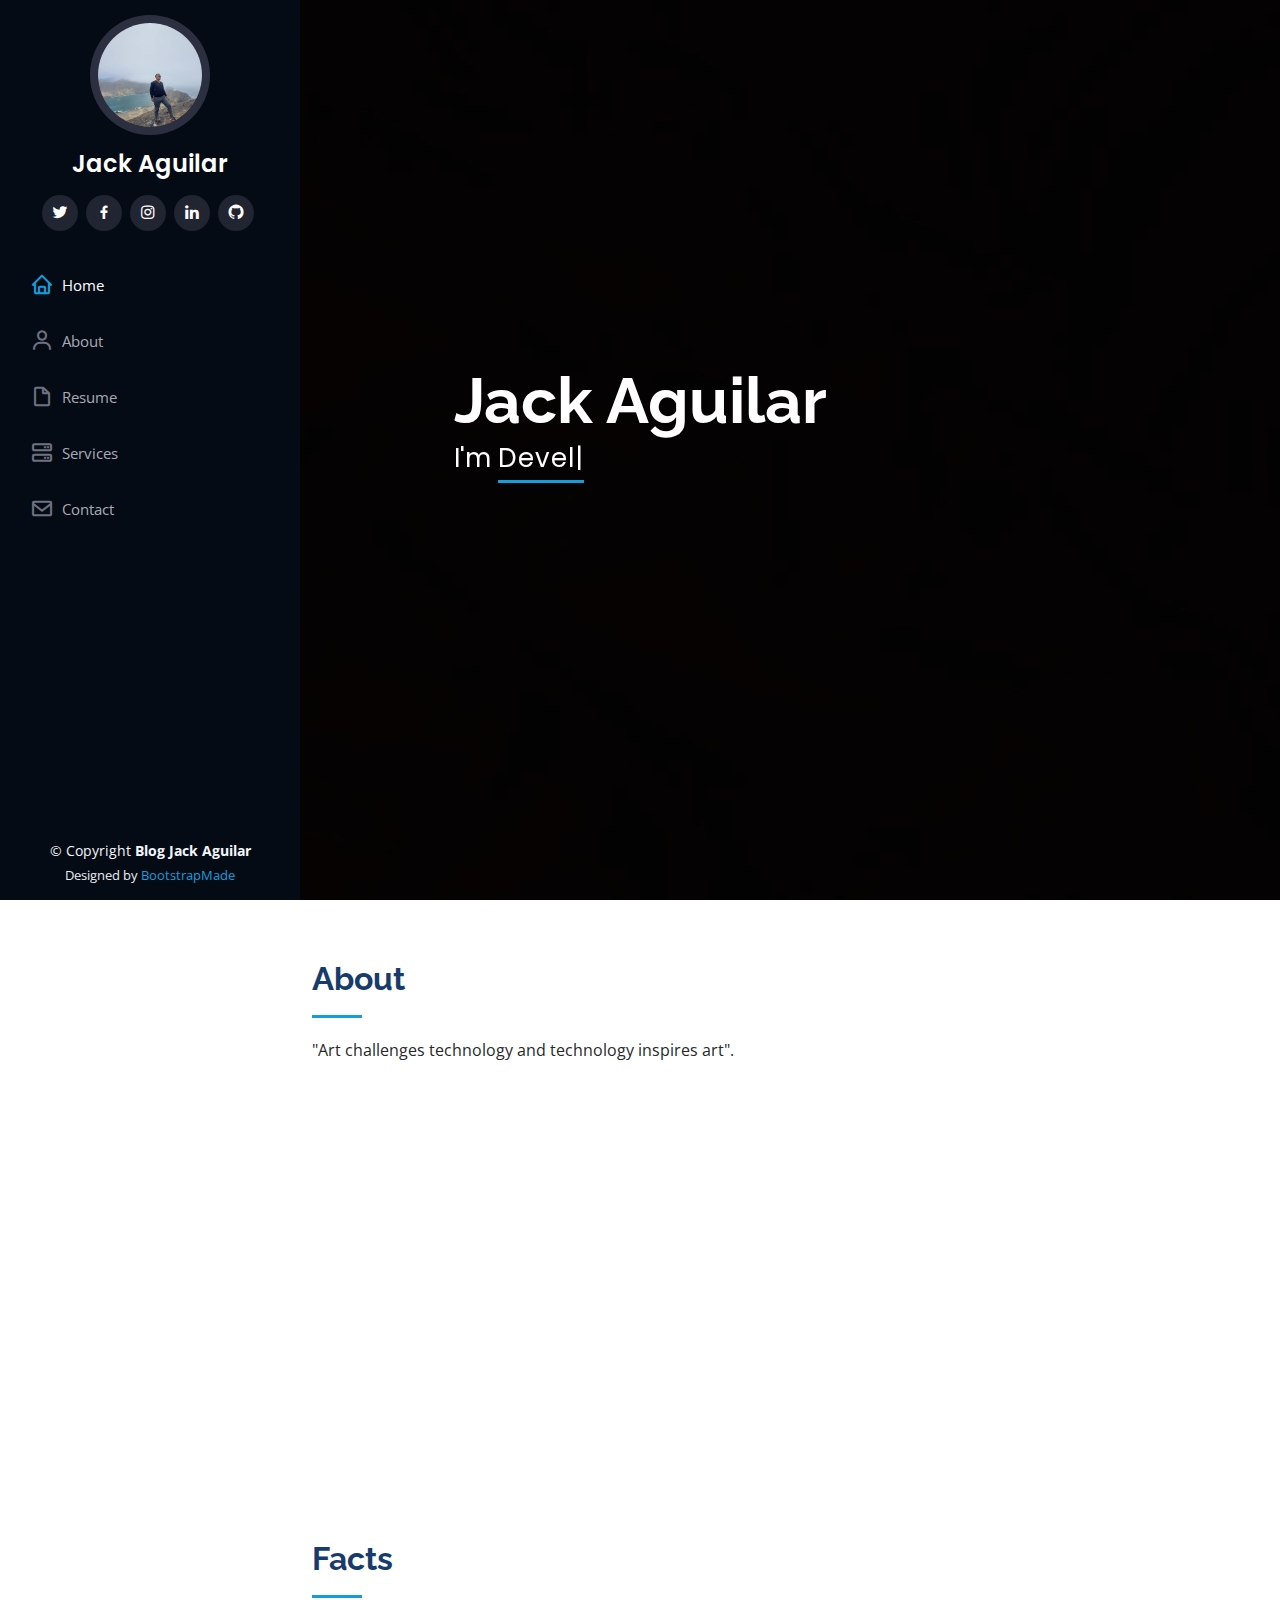
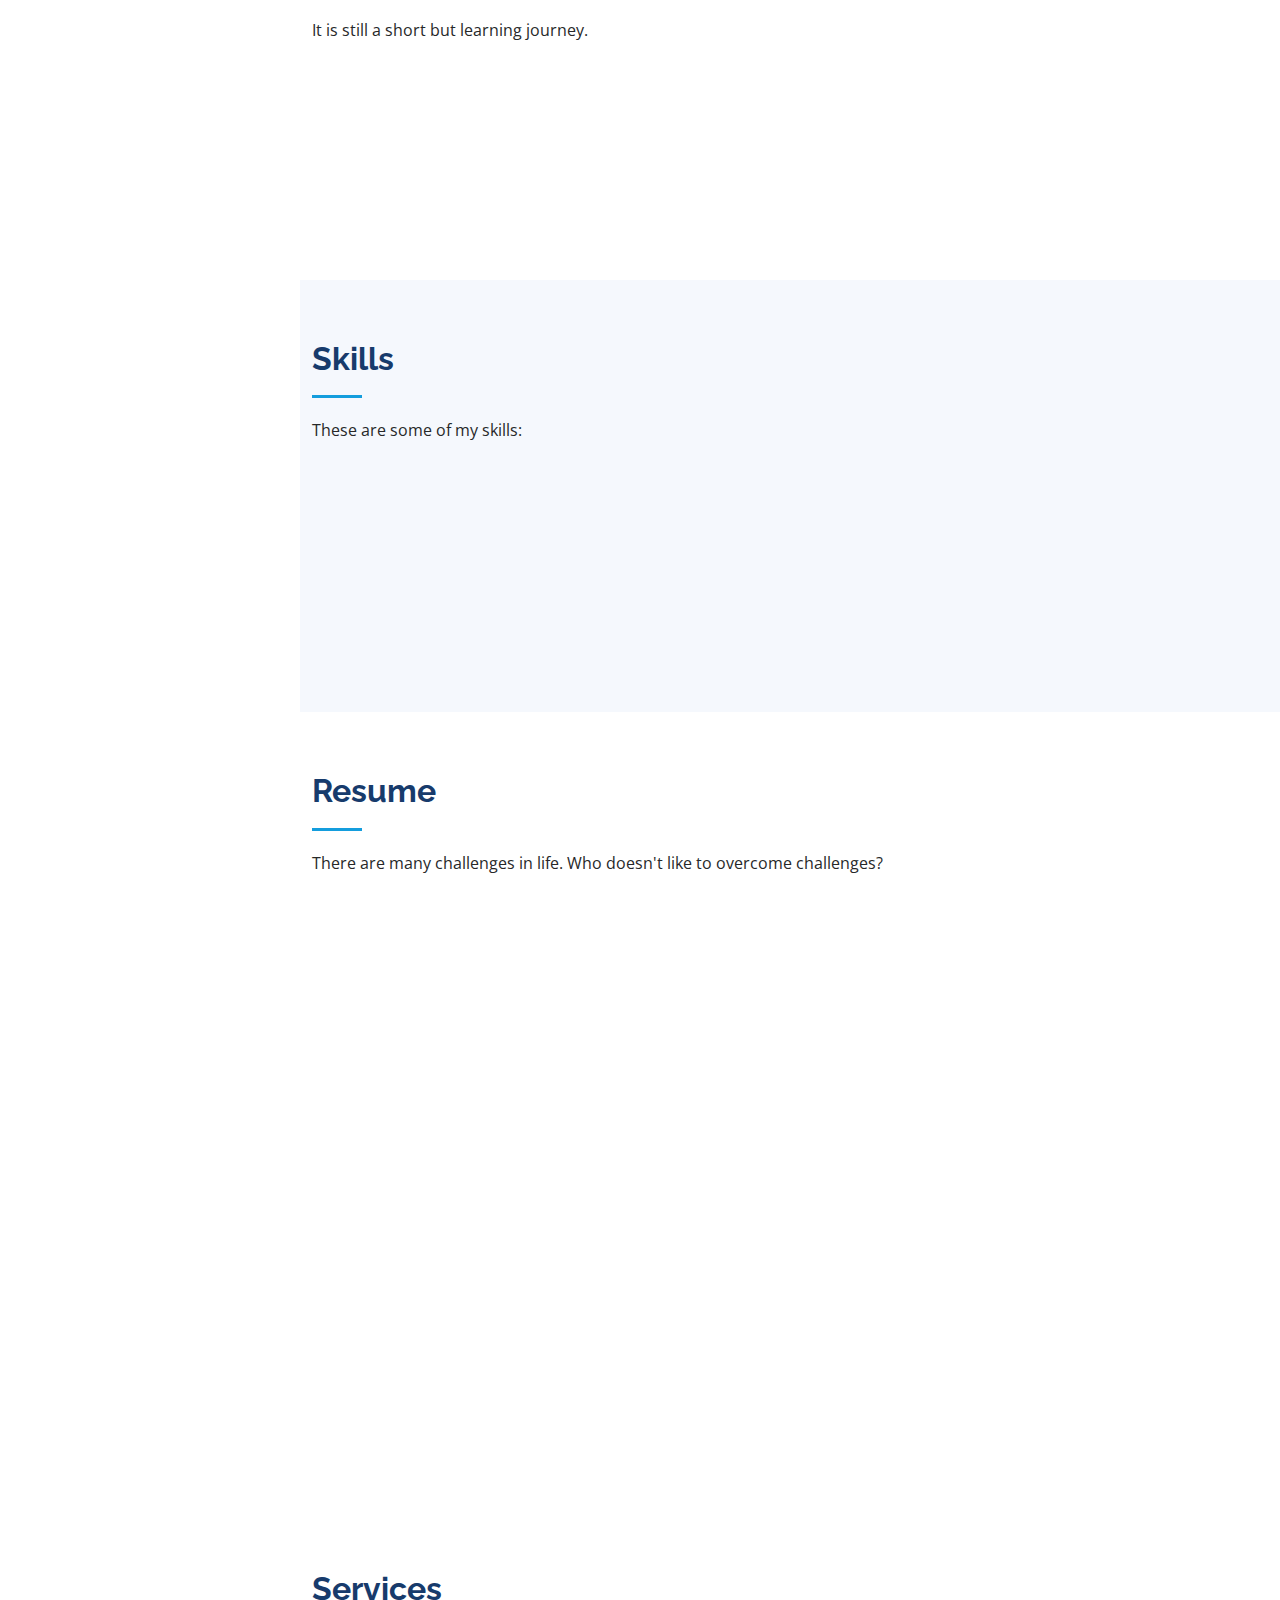
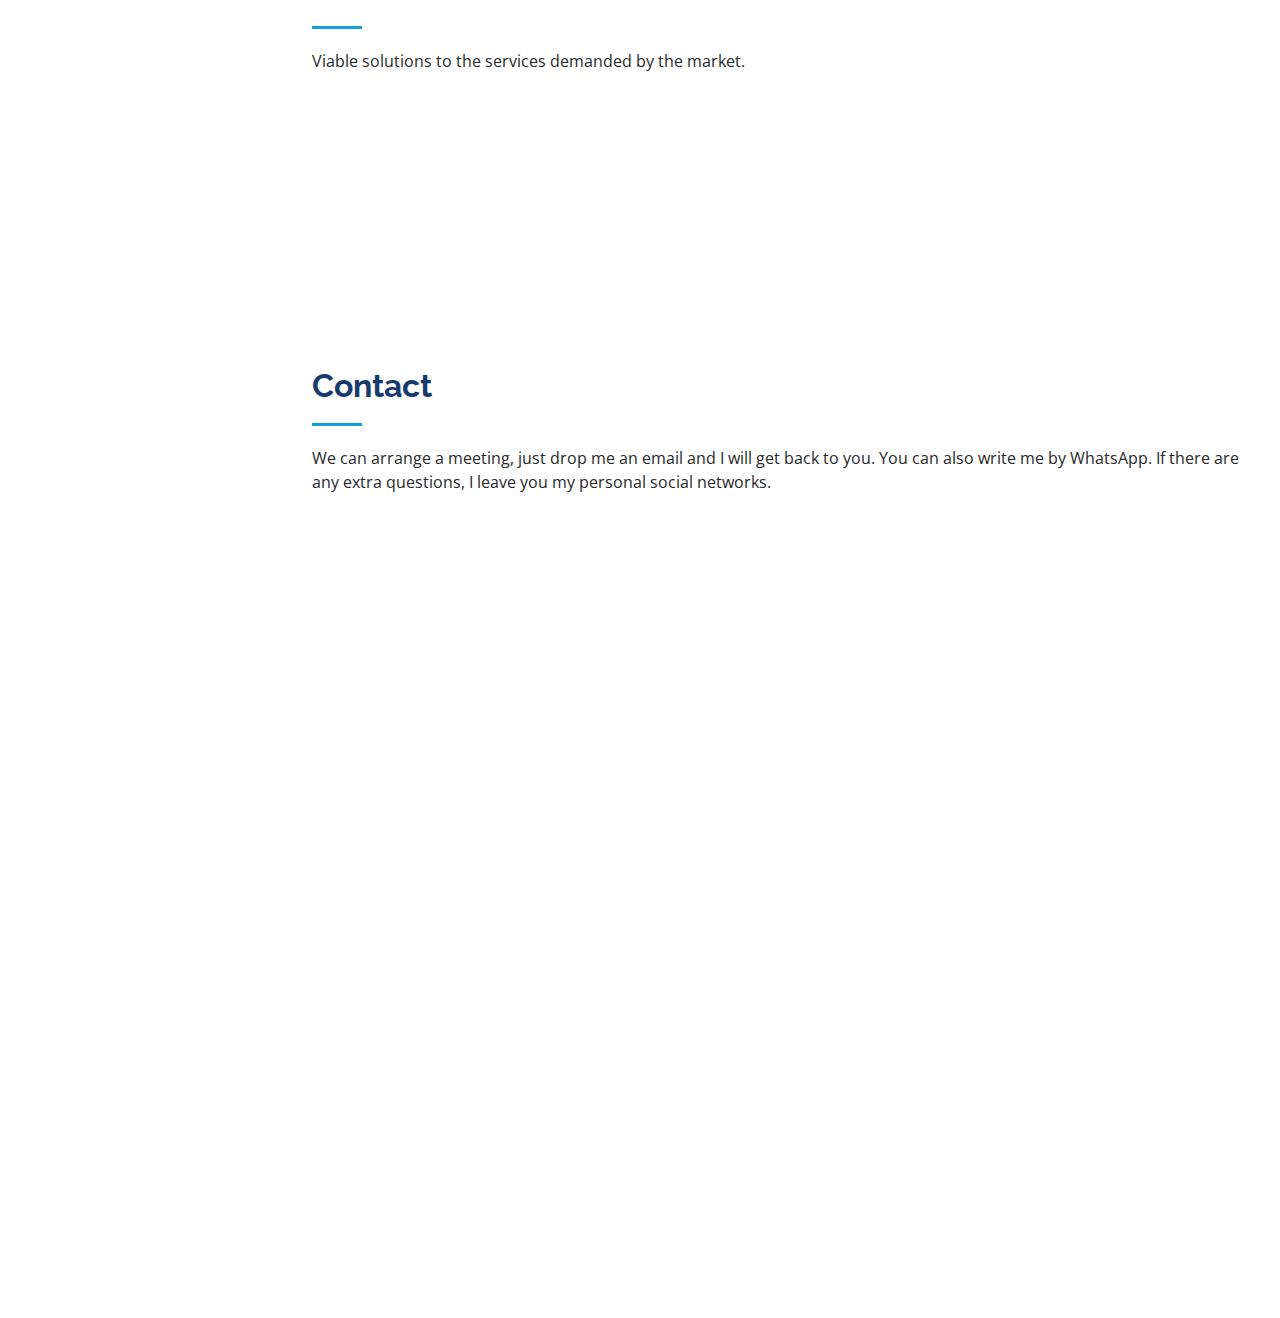
<file: index.html>
<!DOCTYPE html>
<html lang="en">

<head>
  <meta charset="utf-8">
  <meta content="width=device-width, initial-scale=1.0" name="viewport">

  <title>Jack Aguilar</title>
  <meta content="" name="description">
  <meta content="" name="keywords">

  <!-- Favicons -->
  <link href="assets/img/favicon.png" rel="icon">
  <link href="assets/img/apple-touch-icon.png" rel="apple-touch-icon">

  <!-- Google Fonts -->
  <link
    href="https://fonts.googleapis.com/css?family=Open+Sans:300,300i,400,400i,600,600i,700,700i|Raleway:300,300i,400,400i,500,500i,600,600i,700,700i|Poppins:300,300i,400,400i,500,500i,600,600i,700,700i"
    rel="stylesheet">

  <!-- Vendor CSS Files -->
  <link href="assets/vendor/aos/aos.css" rel="stylesheet">
  <link href="assets/vendor/bootstrap/css/bootstrap.min.css" rel="stylesheet">
  <link href="assets/vendor/bootstrap-icons/bootstrap-icons.css" rel="stylesheet">
  <link href="assets/vendor/boxicons/css/boxicons.min.css" rel="stylesheet">
  <link href="assets/vendor/glightbox/css/glightbox.min.css" rel="stylesheet">
  <link href="assets/vendor/swiper/swiper-bundle.min.css" rel="stylesheet">

  <!-- Template Main CSS File -->
  <link href="assets/css/style.css" rel="stylesheet">

  <!-- =======================================================
  * Template Name: iPortfolio - v3.7.0
  * Template URL: https://bootstrapmade.com/iportfolio-bootstrap-portfolio-websites-template/
  * Author: BootstrapMade.com
  * License: https://bootstrapmade.com/license/
  ======================================================== -->
</head>

<body>

  <!-- ======= Mobile nav toggle button ======= -->
  <i class="bi bi-list mobile-nav-toggle d-xl-none"></i>

  <!-- ======= Header ======= -->
  <header id="header">
    <div class="d-flex flex-column">

      <div class="profile">
        <img src="assets/img/profile-img.png" alt="" class="img-fluid rounded-circle">
        <h1 class="text-light"><a href="index.html">Jack Aguilar</a></h1>
        <div class="social-links mt-3 text-center">
          <a href="https://twitter.com/JackTonyAC" target="_blank" class="twitter"><i class="bx bxl-twitter"></i></a>
          <a href="https://www.facebook.com/jacktonyac" target="_blank" class="facebook"><i class="bx bxl-facebook"></i></a>
          <a href="https://www.instagram.com/jacktonyac/" target="_blank" class="instagram"><i class="bx bxl-instagram"></i></a>
          <a href="https://www.linkedin.com/in/jackaguilarc/" target="_blank" class="linkedin"><i class="bx bxl-linkedin"></i></a>
          <a href="https://www.github.com/jackthony" target="_blank" class="github"><i class="bx bxl-github"></i></a>
        </div>
      </div>

      <nav id="navbar" class="nav-menu navbar">
        <ul>
          <li><a href="#hero" class="nav-link scrollto active"><i class="bx bx-home"></i> <span>Home</span></a></li>
          <li><a href="#about" class="nav-link scrollto"><i class="bx bx-user"></i> <span>About</span></a></li>
          <li><a href="#resume" class="nav-link scrollto"><i class="bx bx-file-blank"></i> <span>Resume</span></a></li>
          <!-- /<li><a href="#portfolio" class="nav-link scrollto"><i class="bx bx-book-content"></i>
              <span>Portfolio</span></a></li> -->
          <li><a href="#services" class="nav-link scrollto"><i class="bx bx-server"></i> <span>Services</span></a></li>
          <li><a href="#contact" class="nav-link scrollto"><i class="bx bx-envelope"></i> <span>Contact</span></a></li>
        </ul>
      </nav><!-- .nav-menu -->
    </div>
  </header><!-- End Header -->

  <!-- ======= Hero Section ======= -->
  <section id="hero" class="d-flex flex-column justify-content-center align-items-center">
    <div class="hero-container" data-aos="fade-in">
      <h1>Jack Aguilar</h1>
      <p>I'm <span class="typed" data-typed-items="Developer, Freelancer, Trainer"></span></p>
    </div>
  </section><!-- End Hero -->

  <main id="main">

    <!-- ======= About Section ======= -->
    <section id="about" class="about">
      <div class="container">

        <div class="section-title">
          <h2>About</h2>
          <p>"Art challenges technology and technology inspires art".</p>
        </div>

        <div class="row">
          <div class="col-lg-4" data-aos="fade-right">
            <img src="assets/img/profile-img.png" class="img-fluid" alt="">
          </div>
          <div class="col-lg-8 pt-4 pt-lg-0 content" data-aos="fade-left">
            <h3>Backend Developer</h3>
            <p class="fst-italic">
              I enjoy being proactive, sharing in teams and leading the teams in which I work in my university life and
              beyond.
            </p>
            <div class="row">
              <div class="col-lg-6">
                <ul>
                  <li><i class="bi bi-chevron-right"></i> <strong>Birthday:</strong> <span>15 Dec 1997</span></li>
                  <li><i class="bi bi-chevron-right"></i> <strong>Website:</strong> <span>www.jackthony.com</span></li>
                  <li><i class="bi bi-chevron-right"></i> <strong>Phone:</strong> <span>+51971388435</span></li>
                  <li><i class="bi bi-chevron-right"></i> <strong>City:</strong> <span>Nuevo Chimbote, PERU</span></li>
                </ul>
              </div>
              <div class="col-lg-6">
                <ul>
                  <li><i class="bi bi-chevron-right"></i> <strong>Age:</strong> <span>24</span></li>
                  <li><i class="bi bi-chevron-right"></i> <strong>Degree:</strong> <span>Student</span></li>
                  <li><i class="bi bi-chevron-right"></i> <strong>Email:</strong> <span>201814006@uns.edu.pe</span></li>
                  <li><i class="bi bi-chevron-right"></i> <strong>Freelance:</strong> <span>Available</span></li>
                </ul>
              </div>
            </div>
            <p>
              Enthusiastic about contributing to the creation of technology for companies and being a trainer of
              university students.
            </p>
          </div>
        </div>

      </div>
    </section><!-- End About Section -->

    <!-- ======= Facts Section ======= -->
    <section id="facts" class="facts">
      <div class="container">

        <div class="section-title">
          <h2>Facts</h2>
          <p>It is still a short but learning journey.</p>
        </div>

        <div class="row no-gutters">

          <div class="col-lg-3 col-md-6 d-md-flex align-items-md-stretch" data-aos="fade-up">
            <div class="count-box">
              <i class="bi bi-emoji-smile"></i>
              <span data-purecounter-start="0" data-purecounter-end="24" data-purecounter-duration="1"
                class="purecounter"></span>
              <p><strong>Happy Clients</strong> and recurrent</p>
            </div>
          </div>

          <div class="col-lg-3 col-md-6 d-md-flex align-items-md-stretch" data-aos="fade-up" data-aos-delay="100">
            <div class="count-box">
              <i class="bi bi-journal-richtext"></i>
              <span data-purecounter-start="0" data-purecounter-end="9" data-purecounter-duration="1"
                class="purecounter"></span>
              <p><strong>Projects</strong> developed and in progress</p>
            </div>
          </div>

          <div class="col-lg-3 col-md-6 d-md-flex align-items-md-stretch" data-aos="fade-up" data-aos-delay="200">
            <div class="count-box">
              <i class="bi bi-headset"></i>
              <span data-purecounter-start="0" data-purecounter-end="107" data-purecounter-duration="1"
                class="purecounter"></span>
              <p><strong>Hours Of Support</strong> explicit</p>
            </div>
          </div>

          <div class="col-lg-3 col-md-6 d-md-flex align-items-md-stretch" data-aos="fade-up" data-aos-delay="300">
            <div class="count-box">
              <i class="bi bi-people"></i>
              <span data-purecounter-start="0" data-purecounter-end="2" data-purecounter-duration="1"
                class="purecounter"></span>
              <p><strong>Hard Workers</strong> normally colobore</p>
            </div>
          </div>

        </div>

      </div>
    </section><!-- End Facts Section -->

    <!-- ======= Skills Section ======= -->
    <section id="skills" class="skills section-bg">
      <div class="container">

        <div class="section-title">
          <h2>Skills</h2>
          <p>These are some of my skills:</p>
        </div>

        <div class="row skills-content">

          <div class="col-lg-6" data-aos="fade-up">

            <div class="progress">
              <span class="skill">HTML <i class="val">70%</i></span>
              <div class="progress-bar-wrap">
                <div class="progress-bar" role="progressbar" aria-valuenow="70" aria-valuemin="0" aria-valuemax="100">
                </div>
              </div>
            </div>

            <div class="progress">
              <span class="skill">CSS <i class="val">60%</i></span>
              <div class="progress-bar-wrap">
                <div class="progress-bar" role="progressbar" aria-valuenow="60" aria-valuemin="0" aria-valuemax="100">
                </div>
              </div>
            </div>

            <div class="progress">
              <span class="skill">JavaScript <i class="val">65%</i></span>
              <div class="progress-bar-wrap">
                <div class="progress-bar" role="progressbar" aria-valuenow="65" aria-valuemin="0" aria-valuemax="100">
                </div>
              </div>
            </div>

          </div>

          <div class="col-lg-6" data-aos="fade-up" data-aos-delay="100">

            <div class="progress">
              <span class="skill">Java <i class="val">70%</i></span>
              <div class="progress-bar-wrap">
                <div class="progress-bar" role="progressbar" aria-valuenow="70" aria-valuemin="0" aria-valuemax="100">
                </div>
              </div>
            </div>

            <div class="progress">
              <span class="skill">Sql Server<i class="val">70%</i></span>
              <div class="progress-bar-wrap">
                <div class="progress-bar" role="progressbar" aria-valuenow="70" aria-valuemin="0" aria-valuemax="100">
                </div>
              </div>
            </div>

            <div class="progress">
              <span class="skill">Systems analysis<i class="val">85%</i></span>
              <div class="progress-bar-wrap">
                <div class="progress-bar" role="progressbar" aria-valuenow="85" aria-valuemin="0" aria-valuemax="100">
                </div>
              </div>
            </div>

          </div>

        </div>

      </div>
    </section><!-- End Skills Section -->

    <!-- ======= Resume Section ======= -->
    <section id="resume" class="resume">
      <div class="container">

        <div class="section-title">
          <h2>Resume</h2>
          <p>There are many challenges in life. Who doesn't like to overcome challenges?</p>
        </div>

        <div class="row">
          <div class="col-lg-6" data-aos="fade-up">
            <h3 class="resume-title">Sumary</h3>
            <div class="resume-item pb-0">
              <h4>Jack Aguilar</h4>
              <p><em>Innovative developer with more than 1 year of experience in software analysis, design and
                  development.</em></p>
              <ul>
                <li>Nuevo Chimbote, Peru</li>
                <li>+51971388435</li>
                <li>201814006@uns.edu.pe</li>
              </ul>
            </div>

            <h3 class="resume-title">Education</h3>

            <div class="resume-item">
              <h4>Bachelor's degree in systems and computer engineering</h4>
              <h5>2018 - 2022</h5>
              <p><em>National University of Santa, Santa, Ancash</em></p>
              <p>Currently in final year of studies.
                I have developed several software projects such as business intelligence and data analytics.</p>
            </div>
          </div>
          <div class="col-lg-6" data-aos="fade-up" data-aos-delay="100">
            <h3 class="resume-title">Professional Experience</h3>
            <div class="resume-item">
              <h4>Java Instructor</h4>
              <h5>2019 - Present</h5>
              <p><em>Nuevo Chimbote, Ancash, Peru </em></p>
              <ul>
                <li>Personalised advice on the programming course for university students.</li>
                <li>I have participated in projects from console, swing, jsf, jsp. </li>

              </ul>
            </div>

          </div>
        </div>

      </div>
    </section><!-- End Resume Section -->



    <!-- ======= Services Section ======= -->
    <section id="services" class="services">
      <div class="container">

        <div class="section-title">
          <h2>Services</h2>
          <p>Viable solutions to the services demanded by the market.</p>
        </div>

        <div class="row">
          <div class="col-lg-4 col-md-6 icon-box" data-aos="fade-up">
            <div class="icon"><i class="bi bi-briefcase"></i></div>
            <h4 class="title"><a href="">Websites</a></h4>
            <p class="description">Development of customised websites or microwebsites.</p>
          </div>
          <div class="col-lg-4 col-md-6 icon-box" data-aos="fade-up" data-aos-delay="100">
            <div class="icon"><i class="bi bi-card-checklist"></i></div>
            <h4 class="title"><a href="">Traine</a></h4>
            <p class="description">Programming instructor. Preferably Java but I am also proficient in other languages.</p>
          </div>
          <div class="col-lg-4 col-md-6 icon-box" data-aos="fade-up" data-aos-delay="200">
            <div class="icon"><i class="bi bi-bar-chart"></i></div>
            <h4 class="title"><a href="">Systems analysis and design</a></h4>
            <p class="description">Using scale and agile methodologies.</p>
          </div>
        </div>

      </div>
    </section><!-- End Services Section -->



    <!-- ======= Contact Section ======= -->
    <section id="contact" class="contact">
      <div class="container">

        <div class="section-title">
          <h2>Contact</h2>
          <p>We can arrange a meeting, just drop me an email and I will get back to you.
            You can also write me by WhatsApp. If there are any extra questions, I leave you my personal social networks.</p>
        </div>

        <div class="row" data-aos="fade-in">

          <div class="col-lg-5 d-flex align-items-stretch">
            <div class="info">
              <div class="address">
                <i class="bi bi-geo-alt"></i>
                <h4>Location:</h4>
                <p>Nuevo Chimbote, Santa, Ancash, Peru</p>
              </div>

              <div class="email">
                <i class="bi bi-envelope"></i>
                <h4>Email:</h4>
                <p>201814006@uns.edu.pe</p>
                <p>jackthony@outlook.com</p>
              </div>

              <div class="phone">
                <i class="bi bi-phone"></i>
                <h4>Call:</h4>
                <p>+51 971 388 435</p>
              </div>

              <iframe
                src="https://www.google.com/maps/embed?pb=!1m18!1m12!1m3!1d984.852576503509!2d-78.50860357083101!3d-9.117361475429979!2m3!1f0!2f0!3f0!3m2!1i1024!2i768!4f13.1!3m3!1m2!1s0x0%3A0x2c915639ee95d752!2sEl%20Huarique%20de%20las%20Parrillas%20de%20Nuevo%20Chimbote!5e0!3m2!1ses-419!2spe!4v1652373064028!5m2!1ses-419!2spe"
                frameborder="0" style="border:0; width: 100%; height: 290px;" allowfullscreen></iframe>
            </div>

          </div>
          <!--
          <div class="col-lg-7 mt-5 mt-lg-0 d-flex align-items-stretch">
            <form action="forms/contact.php" method="post" role="form" class="php-email-form">
              <div class="row">
                <div class="form-group col-md-6">
                  <label for="name">Your Name</label>
                  <input type="text" name="name" class="form-control" id="name" required>
                </div>
                <div class="form-group col-md-6">
                  <label for="name">Your Email</label>
                  <input type="email" class="form-control" name="email" id="email" required>
                </div>
              </div>
              <div class="form-group">
                <label for="name">Subject</label>
                <input type="text" class="form-control" name="subject" id="subject" required>
              </div>
              <div class="form-group">
                <label for="name">Message</label>
                <textarea class="form-control" name="message" rows="10" required></textarea>
              </div>
              <div class="my-3">
                <div class="loading">Loading</div>
                <div class="error-message"></div>
                <div class="sent-message">Your message has been sent. Thank you!</div>
              </div>
              <div class="text-center"><button type="submit">Send Message</button></div>
            </form>
          </div>
        -->
        </div>

      </div>
    </section><!-- End Contact Section -->

  </main><!-- End #main -->

  <!-- ======= Footer ======= -->
  <footer id="footer">
    <div class="container">
      <div class="copyright">
        © Copyright  <strong><span>Blog Jack Aguilar</span></strong>
      </div>
      <div class="credits">

        Designed by <a href="https://bootstrapmade.com/">BootstrapMade</a>
      </div>
    </div>
  </footer><!-- End  Footer -->

  <a href="#" class="back-to-top d-flex align-items-center justify-content-center"><i
      class="bi bi-arrow-up-short"></i></a>

  <!-- Vendor JS Files -->
  <script src="assets/vendor/purecounter/purecounter.js"></script>
  <script src="assets/vendor/aos/aos.js"></script>
  <script src="assets/vendor/bootstrap/js/bootstrap.bundle.min.js"></script>
  <script src="assets/vendor/glightbox/js/glightbox.min.js"></script>
  <script src="assets/vendor/isotope-layout/isotope.pkgd.min.js"></script>
  <script src="assets/vendor/swiper/swiper-bundle.min.js"></script>
  <script src="assets/vendor/typed.js/typed.min.js"></script>
  <script src="assets/vendor/waypoints/noframework.waypoints.js"></script>
  <script src="assets/vendor/php-email-form/validate.js"></script>

  <!-- Template Main JS File -->
  <script src="assets/js/main.js"></script>

</body>

</html>
</file>
<file: assets/css/style.css>
/**
* Template Name: iPortfolio - v3.7.0
* Template URL: https://bootstrapmade.com/iportfolio-bootstrap-portfolio-websites-template/
* Author: BootstrapMade.com
* License: https://bootstrapmade.com/license/
*/

/*--------------------------------------------------------------
# General
--------------------------------------------------------------*/
body {
  font-family: "Open Sans", sans-serif;
  color: #272829;
}

a {
  color: #149ddd;
  text-decoration: none;
}

a:hover {
  color: #37b3ed;
  text-decoration: none;
}

h1, h2, h3, h4, h5, h6 {
  font-family: "Raleway", sans-serif;
}

/*--------------------------------------------------------------
# Back to top button
--------------------------------------------------------------*/
.back-to-top {
  position: fixed;
  visibility: hidden;
  opacity: 0;
  right: 15px;
  bottom: 15px;
  z-index: 996;
  background: #149ddd;
  width: 40px;
  height: 40px;
  border-radius: 50px;
  transition: all 0.4s;
}
.back-to-top i {
  font-size: 28px;
  color: #fff;
  line-height: 0;
}
.back-to-top:hover {
  background: #2eafec;
  color: #fff;
}
.back-to-top.active {
  visibility: visible;
  opacity: 1;
}

/*--------------------------------------------------------------
# Header
--------------------------------------------------------------*/
#header {
  position: fixed;
  top: 0;
  left: 0;
  bottom: 0;
  width: 300px;
  transition: all ease-in-out 0.5s;
  z-index: 9997;
  transition: all 0.5s;
  padding: 0 15px;
  background: #040b14;
  overflow-y: auto;
}
#header .profile img {
  margin: 15px auto;
  display: block;
  width: 120px;
  border: 8px solid #2c2f3f;
}
#header .profile h1 {
  font-size: 24px;
  margin: 0;
  padding: 0;
  font-weight: 600;
  -moz-text-align-last: center;
  text-align-last: center;
  font-family: "Poppins", sans-serif;
}
#header .profile h1 a, #header .profile h1 a:hover {
  color: #fff;
  text-decoration: none;
}
#header .profile .social-links a {
  font-size: 18px;
  display: inline-block;
  background: #212431;
  color: #fff;
  line-height: 1;
  padding: 8px 0;
  margin-right: 4px;
  border-radius: 50%;
  text-align: center;
  width: 36px;
  height: 36px;
  transition: 0.3s;
}
#header .profile .social-links a:hover {
  background: #149ddd;
  color: #fff;
  text-decoration: none;
}

#main {
  margin-left: 300px;
}

@media (max-width: 1199px) {
  #header {
    left: -300px;
  }

  #main {
    margin-left: 0;
  }
}
/*--------------------------------------------------------------
# Navigation Menu
--------------------------------------------------------------*/
/* Desktop Navigation */
.nav-menu {
  padding: 30px 0 0 0;
}
.nav-menu * {
  margin: 0;
  padding: 0;
  list-style: none;
}
.nav-menu > ul > li {
  position: relative;
  white-space: nowrap;
}
.nav-menu a, .nav-menu a:focus {
  display: flex;
  align-items: center;
  color: #a8a9b4;
  padding: 12px 15px;
  margin-bottom: 8px;
  transition: 0.3s;
  font-size: 15px;
}
.nav-menu a i, .nav-menu a:focus i {
  font-size: 24px;
  padding-right: 8px;
  color: #6f7180;
}
.nav-menu a:hover, .nav-menu .active, .nav-menu .active:focus, .nav-menu li:hover > a {
  text-decoration: none;
  color: #fff;
}
.nav-menu a:hover i, .nav-menu .active i, .nav-menu .active:focus i, .nav-menu li:hover > a i {
  color: #149ddd;
}

/* Mobile Navigation */
.mobile-nav-toggle {
  position: fixed;
  right: 15px;
  top: 15px;
  z-index: 9998;
  border: 0;
  font-size: 24px;
  transition: all 0.4s;
  outline: none !important;
  background-color: #149ddd;
  color: #fff;
  width: 40px;
  height: 40px;
  display: inline-flex;
  align-items: center;
  justify-content: center;
  line-height: 0;
  border-radius: 50px;
  cursor: pointer;
}

.mobile-nav-active {
  overflow: hidden;
}
.mobile-nav-active #header {
  left: 0;
}

/*--------------------------------------------------------------
# Hero Section
--------------------------------------------------------------*/
#hero {
  width: 100%;
  height: 100vh;
  background: url("../img/hero-bg.jpg") top center;
  background-size: cover;
}
#hero:before {
  content: "";
  background: rgba(5, 5, 5, 0.3);
  position: absolute;
  bottom: 0;
  top: 0;
  left: 0;
  right: 0;
  z-index: 1;
}
#hero .hero-container {
  position: relative;
  z-index: 2;
  min-width: 300px;
}
#hero h1 {
  margin: 0 0 10px 0;
  font-size: 64px;
  font-weight: 700;
  line-height: 56px;
  color: #fff;
}
#hero p {
  color: #fff;
  margin-bottom: 50px;
  font-size: 26px;
  font-family: "Poppins", sans-serif;
}
#hero p span {
  color: #fff;
  padding-bottom: 4px;
  letter-spacing: 1px;
  border-bottom: 3px solid #149ddd;
}
@media (min-width: 1024px) {
  #hero {
    background-attachment: fixed;
  }
}
@media (max-width: 768px) {
  #hero h1 {
    font-size: 28px;
    line-height: 36px;
  }
  #hero h2 {
    font-size: 18px;
    line-height: 24px;
    margin-bottom: 30px;
  }
}

/*--------------------------------------------------------------
# Sections General
--------------------------------------------------------------*/
section {
  padding: 60px 0;
  overflow: hidden;
}

.section-bg {
  background: #f5f8fd;
}

.section-title {
  padding-bottom: 30px;
}
.section-title h2 {
  font-size: 32px;
  font-weight: bold;
  margin-bottom: 20px;
  padding-bottom: 20px;
  position: relative;
  color: #173b6c;
}
.section-title h2::after {
  content: "";
  position: absolute;
  display: block;
  width: 50px;
  height: 3px;
  background: #149ddd;
  bottom: 0;
  left: 0;
}
.section-title p {
  margin-bottom: 0;
}

/*--------------------------------------------------------------
# About
--------------------------------------------------------------*/
.about .content h3 {
  font-weight: 700;
  font-size: 26px;
  color: #173b6c;
}
.about .content ul {
  list-style: none;
  padding: 0;
}
.about .content ul li {
  margin-bottom: 20px;
  display: flex;
  align-items: center;
}
.about .content ul strong {
  margin-right: 10px;
}
.about .content ul i {
  font-size: 16px;
  margin-right: 5px;
  color: #149ddd;
  line-height: 0;
}
.about .content p:last-child {
  margin-bottom: 0;
}

/*--------------------------------------------------------------
# Facts
--------------------------------------------------------------*/
.facts {
  padding-bottom: 30px;
}
.facts .count-box {
  padding: 30px;
  width: 100%;
}
.facts .count-box i {
  display: block;
  font-size: 44px;
  color: #149ddd;
  float: left;
  line-height: 0;
}
.facts .count-box span {
  font-size: 48px;
  line-height: 40px;
  display: block;
  font-weight: 700;
  color: #050d18;
  margin-left: 60px;
}
.facts .count-box p {
  padding: 15px 0 0 0;
  margin: 0 0 0 60px;
  font-family: "Raleway", sans-serif;
  font-size: 14px;
  color: #122f57;
}
.facts .count-box a {
  font-weight: 600;
  display: block;
  margin-top: 20px;
  color: #122f57;
  font-size: 15px;
  font-family: "Poppins", sans-serif;
  transition: ease-in-out 0.3s;
}
.facts .count-box a:hover {
  color: #1f5297;
}

/*--------------------------------------------------------------
# Akills
--------------------------------------------------------------*/
.skills .progress {
  height: 60px;
  display: block;
  background: none;
  border-radius: 0;
}
.skills .progress .skill {
  padding: 0;
  margin: 0 0 6px 0;
  text-transform: uppercase;
  display: block;
  font-weight: 600;
  font-family: "Poppins", sans-serif;
  color: #050d18;
}
.skills .progress .skill .val {
  float: right;
  font-style: normal;
}
.skills .progress-bar-wrap {
  background: #dce8f8;
  height: 10px;
}
.skills .progress-bar {
  width: 1px;
  height: 10px;
  transition: 0.9s;
  background-color: #149ddd;
}

/*--------------------------------------------------------------
# Resume
--------------------------------------------------------------*/
.resume .resume-title {
  font-size: 26px;
  font-weight: 700;
  margin-top: 20px;
  margin-bottom: 20px;
  color: #050d18;
}
.resume .resume-item {
  padding: 0 0 20px 20px;
  margin-top: -2px;
  border-left: 2px solid #1f5297;
  position: relative;
}
.resume .resume-item h4 {
  line-height: 18px;
  font-size: 18px;
  font-weight: 600;
  text-transform: uppercase;
  font-family: "Poppins", sans-serif;
  color: #050d18;
  margin-bottom: 10px;
}
.resume .resume-item h5 {
  font-size: 16px;
  background: #e4edf9;
  padding: 5px 15px;
  display: inline-block;
  font-weight: 600;
  margin-bottom: 10px;
}
.resume .resume-item ul {
  padding-left: 20px;
}
.resume .resume-item ul li {
  padding-bottom: 10px;
}
.resume .resume-item:last-child {
  padding-bottom: 0;
}
.resume .resume-item::before {
  content: "";
  position: absolute;
  width: 16px;
  height: 16px;
  border-radius: 50px;
  left: -9px;
  top: 0;
  background: #fff;
  border: 2px solid #1f5297;
}

/*--------------------------------------------------------------
# Portfolio
--------------------------------------------------------------*/
.portfolio .portfolio-item {
  margin-bottom: 30px;
}
.portfolio #portfolio-flters {
  padding: 0;
  margin: 0 auto 35px auto;
  list-style: none;
  text-align: center;
  background: #fff;
  border-radius: 50px;
  padding: 2px 15px;
}
.portfolio #portfolio-flters li {
  cursor: pointer;
  display: inline-block;
  padding: 10px 15px 8px 15px;
  font-size: 14px;
  font-weight: 600;
  line-height: 1;
  text-transform: uppercase;
  color: #272829;
  margin-bottom: 5px;
  transition: all 0.3s ease-in-out;
}
.portfolio #portfolio-flters li:hover, .portfolio #portfolio-flters li.filter-active {
  color: #149ddd;
}
.portfolio #portfolio-flters li:last-child {
  margin-right: 0;
}
.portfolio .portfolio-wrap {
  transition: 0.3s;
  position: relative;
  overflow: hidden;
  z-index: 1;
}
.portfolio .portfolio-wrap::before {
  content: "";
  background: rgba(255, 255, 255, 0.5);
  position: absolute;
  left: 0;
  right: 0;
  top: 0;
  bottom: 0;
  transition: all ease-in-out 0.3s;
  z-index: 2;
  opacity: 0;
}
.portfolio .portfolio-wrap .portfolio-links {
  opacity: 1;
  left: 0;
  right: 0;
  bottom: -60px;
  z-index: 3;
  position: absolute;
  transition: all ease-in-out 0.3s;
  display: flex;
  justify-content: center;
}
.portfolio .portfolio-wrap .portfolio-links a {
  color: #fff;
  font-size: 28px;
  text-align: center;
  background: rgba(20, 157, 221, 0.75);
  transition: 0.3s;
  width: 50%;
}
.portfolio .portfolio-wrap .portfolio-links a:hover {
  background: rgba(20, 157, 221, 0.95);
}
.portfolio .portfolio-wrap .portfolio-links a + a {
  border-left: 1px solid #37b3ed;
}
.portfolio .portfolio-wrap:hover::before {
  top: 0;
  left: 0;
  right: 0;
  bottom: 0;
  opacity: 1;
}
.portfolio .portfolio-wrap:hover .portfolio-links {
  opacity: 1;
  bottom: 0;
}

/*--------------------------------------------------------------
# Portfolio Details
--------------------------------------------------------------*/
.portfolio-details {
  padding-top: 40px;
}
.portfolio-details .portfolio-details-slider img {
  width: 100%;
}
.portfolio-details .portfolio-details-slider .swiper-pagination {
  margin-top: 20px;
  position: relative;
}
.portfolio-details .portfolio-details-slider .swiper-pagination .swiper-pagination-bullet {
  width: 12px;
  height: 12px;
  background-color: #fff;
  opacity: 1;
  border: 1px solid #149ddd;
}
.portfolio-details .portfolio-details-slider .swiper-pagination .swiper-pagination-bullet-active {
  background-color: #149ddd;
}
.portfolio-details .portfolio-info {
  padding: 30px;
  box-shadow: 0px 0 30px rgba(5, 13, 24, 0.08);
}
.portfolio-details .portfolio-info h3 {
  font-size: 22px;
  font-weight: 700;
  margin-bottom: 20px;
  padding-bottom: 20px;
  border-bottom: 1px solid #eee;
}
.portfolio-details .portfolio-info ul {
  list-style: none;
  padding: 0;
  font-size: 15px;
}
.portfolio-details .portfolio-info ul li + li {
  margin-top: 10px;
}
.portfolio-details .portfolio-description {
  padding-top: 30px;
}
.portfolio-details .portfolio-description h2 {
  font-size: 26px;
  font-weight: 700;
  margin-bottom: 20px;
}
.portfolio-details .portfolio-description p {
  padding: 0;
}

/*--------------------------------------------------------------
# Services
--------------------------------------------------------------*/
.services .icon-box {
  margin-bottom: 20px;
}
.services .icon {
  float: left;
  display: flex;
  align-items: center;
  justify-content: center;
  width: 54px;
  height: 54px;
  background: #149ddd;
  border-radius: 50%;
  transition: 0.5s;
  border: 1px solid #149ddd;
}
.services .icon i {
  color: #fff;
  font-size: 24px;
  line-height: 0;
}
.services .icon-box:hover .icon {
  background: #fff;
}
.services .icon-box:hover .icon i {
  color: #149ddd;
}
.services .title {
  margin-left: 80px;
  font-weight: 700;
  margin-bottom: 15px;
  font-size: 18px;
}
.services .title a {
  color: #343a40;
}
.services .title a:hover {
  color: #149ddd;
}
.services .description {
  margin-left: 80px;
  line-height: 24px;
  font-size: 14px;
}

/*--------------------------------------------------------------
# Testimonials
--------------------------------------------------------------*/
.testimonials .testimonials-carousel, .testimonials .testimonials-slider {
  overflow: hidden;
}
.testimonials .testimonial-item {
  box-sizing: content-box;
  text-align: center;
  min-height: 320px;
}
.testimonials .testimonial-item .testimonial-img {
  width: 90px;
  border-radius: 50%;
  margin: 0 auto;
}
.testimonials .testimonial-item h3 {
  font-size: 18px;
  font-weight: bold;
  margin: 10px 0 5px 0;
  color: #111;
}
.testimonials .testimonial-item h4 {
  font-size: 14px;
  color: #999;
  margin: 0;
}
.testimonials .testimonial-item .quote-icon-left, .testimonials .testimonial-item .quote-icon-right {
  color: #c3e8fa;
  font-size: 26px;
}
.testimonials .testimonial-item .quote-icon-left {
  display: inline-block;
  left: -5px;
  position: relative;
}
.testimonials .testimonial-item .quote-icon-right {
  display: inline-block;
  right: -5px;
  position: relative;
  top: 10px;
}
.testimonials .testimonial-item p {
  font-style: italic;
  margin: 0 15px 15px 15px;
  padding: 20px;
  background: #fff;
  position: relative;
  margin-bottom: 35px;
  border-radius: 6px;
  box-shadow: 0px 2px 15px rgba(0, 0, 0, 0.1);
}
.testimonials .testimonial-item p::after {
  content: "";
  width: 0;
  height: 0;
  border-top: 20px solid #fff;
  border-right: 20px solid transparent;
  border-left: 20px solid transparent;
  position: absolute;
  bottom: -20px;
  left: calc(50% - 20px);
}
.testimonials .swiper-pagination {
  margin-top: 20px;
  position: relative;
}
.testimonials .swiper-pagination .swiper-pagination-bullet {
  width: 12px;
  height: 12px;
  background-color: #fff;
  opacity: 1;
  border: 1px solid #149ddd;
}
.testimonials .swiper-pagination .swiper-pagination-bullet-active {
  background-color: #149ddd;
}

/*--------------------------------------------------------------
# Contact
--------------------------------------------------------------*/
.contact {
  padding-bottom: 130px;
}
.contact .info {
  padding: 30px;
  background: #fff;
  width: 100%;
  box-shadow: 0 0 24px 0 rgba(0, 0, 0, 0.12);
}
.contact .info i {
  font-size: 20px;
  color: #149ddd;
  float: left;
  width: 44px;
  height: 44px;
  background: #dff3fc;
  display: flex;
  justify-content: center;
  align-items: center;
  border-radius: 50px;
  transition: all 0.3s ease-in-out;
}
.contact .info h4 {
  padding: 0 0 0 60px;
  font-size: 22px;
  font-weight: 600;
  margin-bottom: 5px;
  color: #050d18;
}
.contact .info p {
  padding: 0 0 10px 60px;
  margin-bottom: 20px;
  font-size: 14px;
  color: #173b6c;
}
.contact .info .email p {
  padding-top: 5px;
}
.contact .info .social-links {
  padding-left: 60px;
}
.contact .info .social-links a {
  font-size: 18px;
  display: inline-block;
  background: #333;
  color: #fff;
  line-height: 1;
  padding: 8px 0;
  border-radius: 50%;
  text-align: center;
  width: 36px;
  height: 36px;
  transition: 0.3s;
  margin-right: 10px;
}
.contact .info .social-links a:hover {
  background: #149ddd;
  color: #fff;
}
.contact .info .email:hover i, .contact .info .address:hover i, .contact .info .phone:hover i {
  background: #149ddd;
  color: #fff;
}
.contact .php-email-form {
  width: 100%;
  padding: 30px;
  background: #fff;
  box-shadow: 0 0 24px 0 rgba(0, 0, 0, 0.12);
}
.contact .php-email-form .form-group {
  padding-bottom: 8px;
}
.contact .php-email-form .validate {
  display: none;
  color: red;
  margin: 0 0 15px 0;
  font-weight: 400;
  font-size: 13px;
}
.contact .php-email-form .error-message {
  display: none;
  color: #fff;
  background: #ed3c0d;
  text-align: left;
  padding: 15px;
  font-weight: 600;
}
.contact .php-email-form .error-message br + br {
  margin-top: 25px;
}
.contact .php-email-form .sent-message {
  display: none;
  color: #fff;
  background: #18d26e;
  text-align: center;
  padding: 15px;
  font-weight: 600;
}
.contact .php-email-form .loading {
  display: none;
  background: #fff;
  text-align: center;
  padding: 15px;
}
.contact .php-email-form .loading:before {
  content: "";
  display: inline-block;
  border-radius: 50%;
  width: 24px;
  height: 24px;
  margin: 0 10px -6px 0;
  border: 3px solid #18d26e;
  border-top-color: #eee;
  -webkit-animation: animate-loading 1s linear infinite;
  animation: animate-loading 1s linear infinite;
}
.contact .php-email-form .form-group {
  margin-bottom: 15px;
}
.contact .php-email-form label {
  padding-bottom: 8px;
}
.contact .php-email-form input, .contact .php-email-form textarea {
  border-radius: 0;
  box-shadow: none;
  font-size: 14px;
}
.contact .php-email-form input {
  height: 44px;
}
.contact .php-email-form textarea {
  padding: 10px 15px;
}
.contact .php-email-form button[type=submit] {
  background: #149ddd;
  border: 0;
  padding: 10px 24px;
  color: #fff;
  transition: 0.4s;
  border-radius: 4px;
}
.contact .php-email-form button[type=submit]:hover {
  background: #37b3ed;
}
@-webkit-keyframes animate-loading {
  0% {
    transform: rotate(0deg);
  }
  100% {
    transform: rotate(360deg);
  }
}
@keyframes animate-loading {
  0% {
    transform: rotate(0deg);
  }
  100% {
    transform: rotate(360deg);
  }
}

/*--------------------------------------------------------------
# Breadcrumbs
--------------------------------------------------------------*/
.breadcrumbs {
  padding: 20px 0;
  background: #f9f9f9;
}
.breadcrumbs h2 {
  font-size: 26px;
  font-weight: 300;
}
.breadcrumbs ol {
  display: flex;
  flex-wrap: wrap;
  list-style: none;
  padding: 0;
  margin: 0;
  font-size: 15px;
}
.breadcrumbs ol li + li {
  padding-left: 10px;
}
.breadcrumbs ol li + li::before {
  display: inline-block;
  padding-right: 10px;
  color: #0e2442;
  content: "/";
}
@media (max-width: 768px) {
  .breadcrumbs .d-flex {
    display: block !important;
  }
  .breadcrumbs ol {
    display: block;
  }
  .breadcrumbs ol li {
    display: inline-block;
  }
}

/*--------------------------------------------------------------
# Footer
--------------------------------------------------------------*/
#footer {
  padding: 15px;
  color: #f4f6fd;
  font-size: 14px;
  position: fixed;
  left: 0;
  bottom: 0;
  width: 300px;
  z-index: 9999;
  background: #040b14;
}
#footer .copyright {
  text-align: center;
}
#footer .credits {
  padding-top: 5px;
  text-align: center;
  font-size: 13px;
  color: #eaebf0;
}
@media (max-width: 1199px) {
  #footer {
    position: static;
    width: auto;
    padding-right: 20px 15px;
  }
}
</file>
